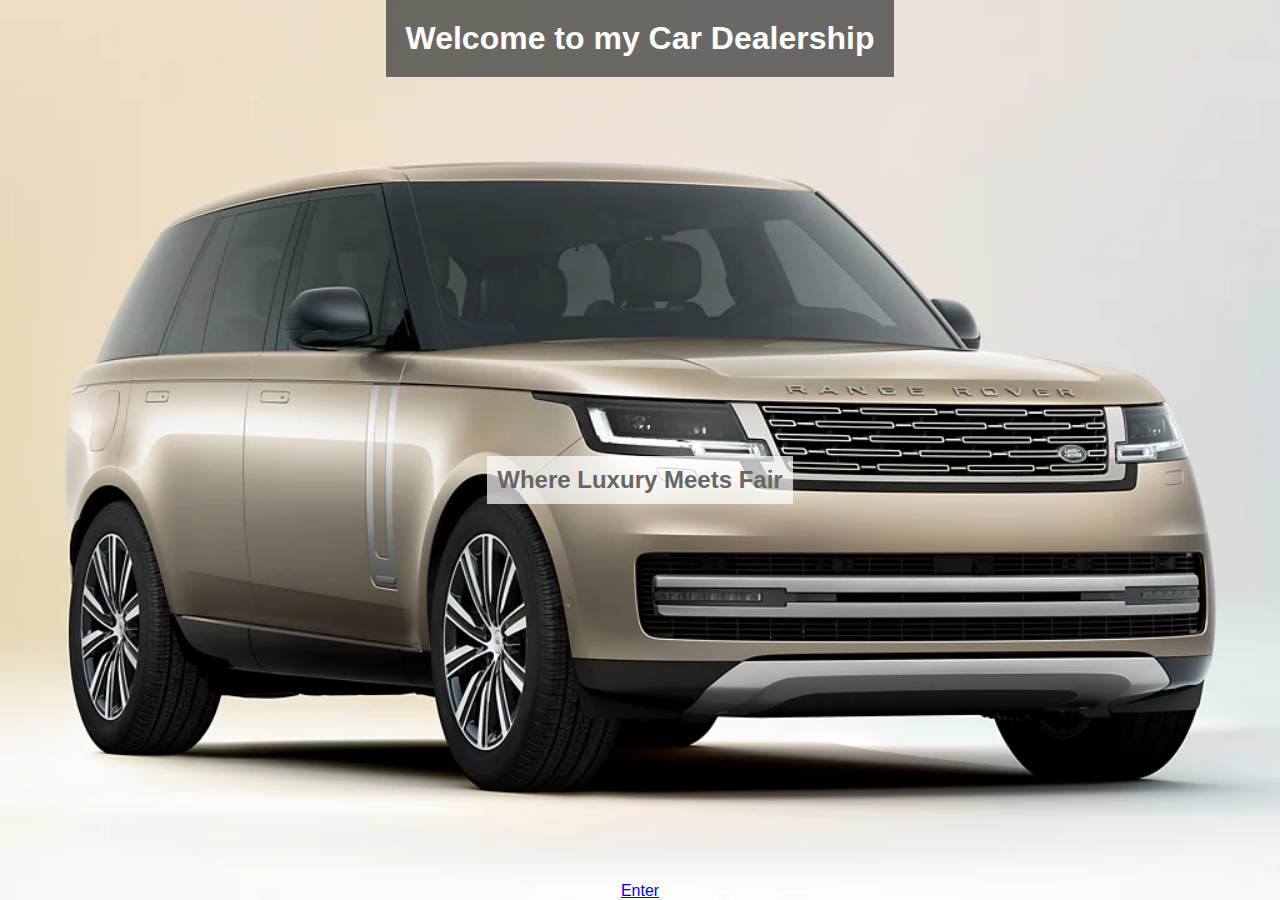
<file: index.html>
<!DOCTYPE html>
<html lang="en">
<head>
    <title>Car Dealership</title>
    <meta charset="UTF-8">
    <meta name="viewport" content="width=device-width, initial-scale=1.0">
    <link rel="stylesheet" href="CSS/style.css">
    <link rel="stylesheet" href="/CSS/cssgrid.css">
</head>
<body>
    <h1>Welcome to my Car Dealership</h1>    
    <h2>Where Luxury Meets Fair</h2>
    <a href="/Public/cardealership.html" class="button">Enter</a>
</body>
</html>
</file>
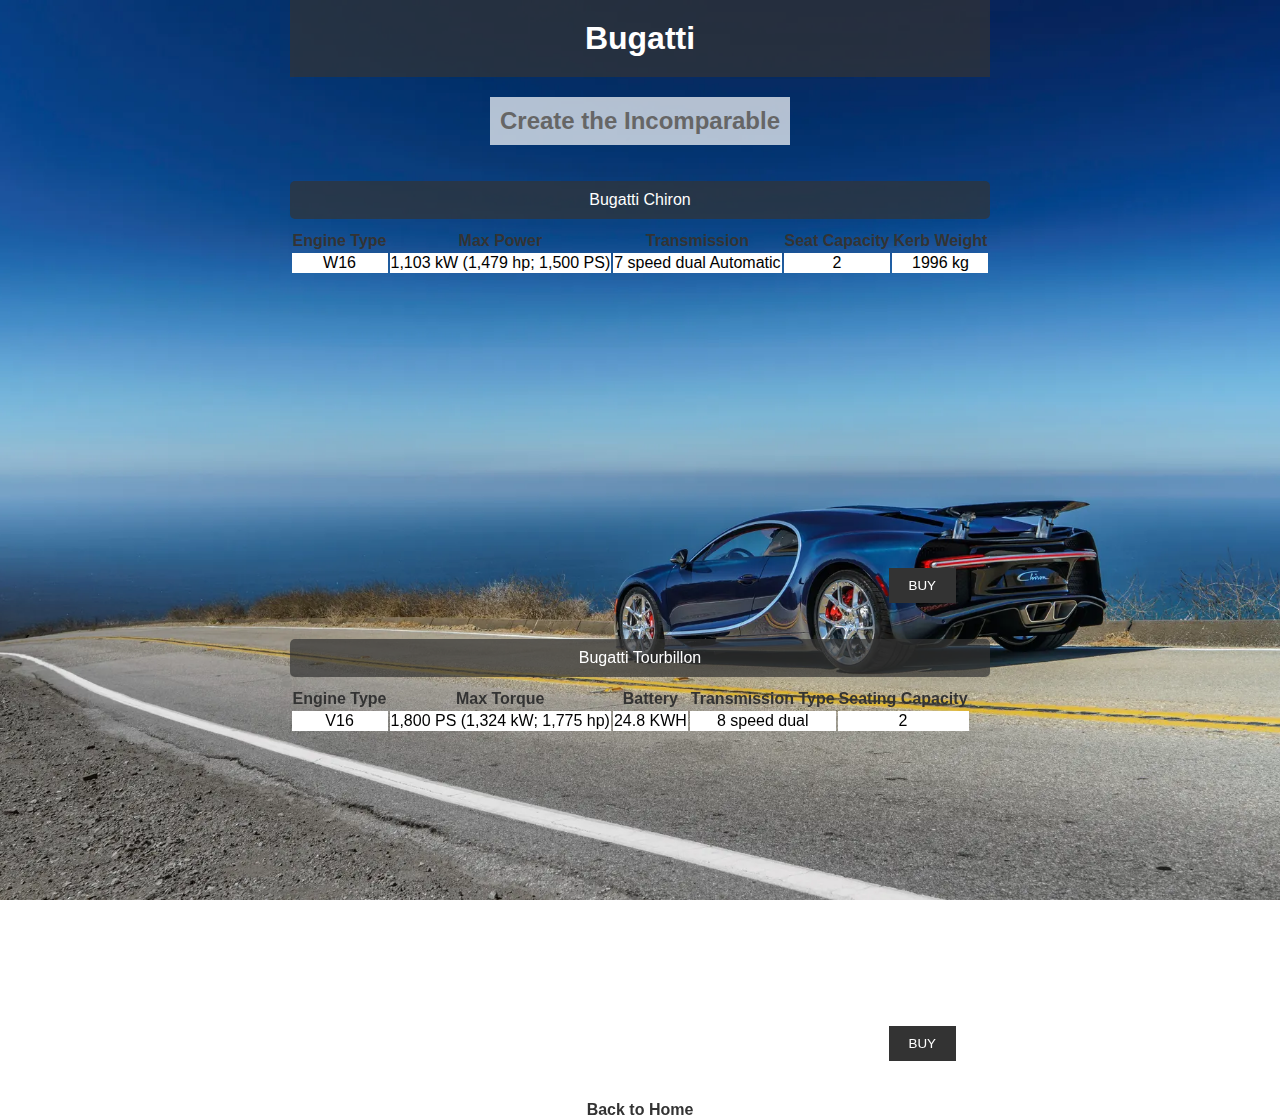
<file: bugatti.html>
<!DOCTYPE html>
<html lang="en">
<head>
    <meta charset="UTF-8">
    <meta name="viewport" content="width=device-width, initial-scale=1.0">
    <title>Bugatti</title>
    <link rel="stylesheet" href="bootstrap/css/bootstrap-grid.min.css">
    <link rel="stylesheet" href="/CSS/bugatti.css">
    <script src="/JS/buyHandler.js" defer></script>
</head>
<body>
    <div class="grid-container">
        <h1>Bugatti</h1>
        <h2>Create the Incomparable</h2>

        <ul>
            <li>Bugatti Chiron</li>
            <table>
                <tr>
                    <th>Engine Type</th>
                    <th>Max Power</th>
                    <th>Transmission</th>
                    <th>Seat Capacity</th>
                    <th>Kerb Weight</th>
                </tr>
                <tr>
                    <td>W16</td>
                    <td>1,103 kW (1,479 hp; 1,500 PS)</td>
                    <td>7 speed dual Automatic</td>
                    <td>2</td>
                    <td>1996 kg</td>
                </tr>
            </table>
            <iframe width="560" height="315" src="https://www.youtube.com/embed/NMThdHhrLoM?si=mIkRCsQWqzulfXhQ" title="YouTube video player" frameborder="0" allow="accelerometer; autoplay; clipboard-write; encrypted-media; gyroscope; picture-in-picture; web-share" referrerpolicy="strict-origin-when-cross-origin" allowfullscreen></iframe>
            <button onclick="handleBuy()">BUY</button>
        </ul>

        <ul>
            <li>Bugatti Tourbillon</li>
            <table>
                <tr>
                    <th>Engine Type</th>
                    <th>Max Torque</th>
                    <th>Battery</th>
                    <th>Transmission Type</th>
                    <th>Seating Capacity</th>
                </tr>
                <tr>
                    <td>V16</td>
                    <td>1,800 PS (1,324 kW; 1,775 hp)</td>
                    <td>24.8 KWH</td>
                    <td>8 speed dual</td>
                    <td>2</td>
                </tr>
            </table>
            <iframe width="560" height="315" src="https://www.youtube.com/embed/1-qwounu3yA?si=66h2jjMZXHXS7KGe" title="YouTube video player" frameborder="0" allow="accelerometer; autoplay; clipboard-write; encrypted-media; gyroscope; picture-in-picture; web-share" referrerpolicy="strict-origin-when-cross-origin" allowfullscreen></iframe>
            <button onclick="handleBuy()">BUY</button>
        </ul>

        <nav>
            <a href="/cardealership.html">Back to Home</a>
        </nav>
    </div>
</body>
</html>
</file>
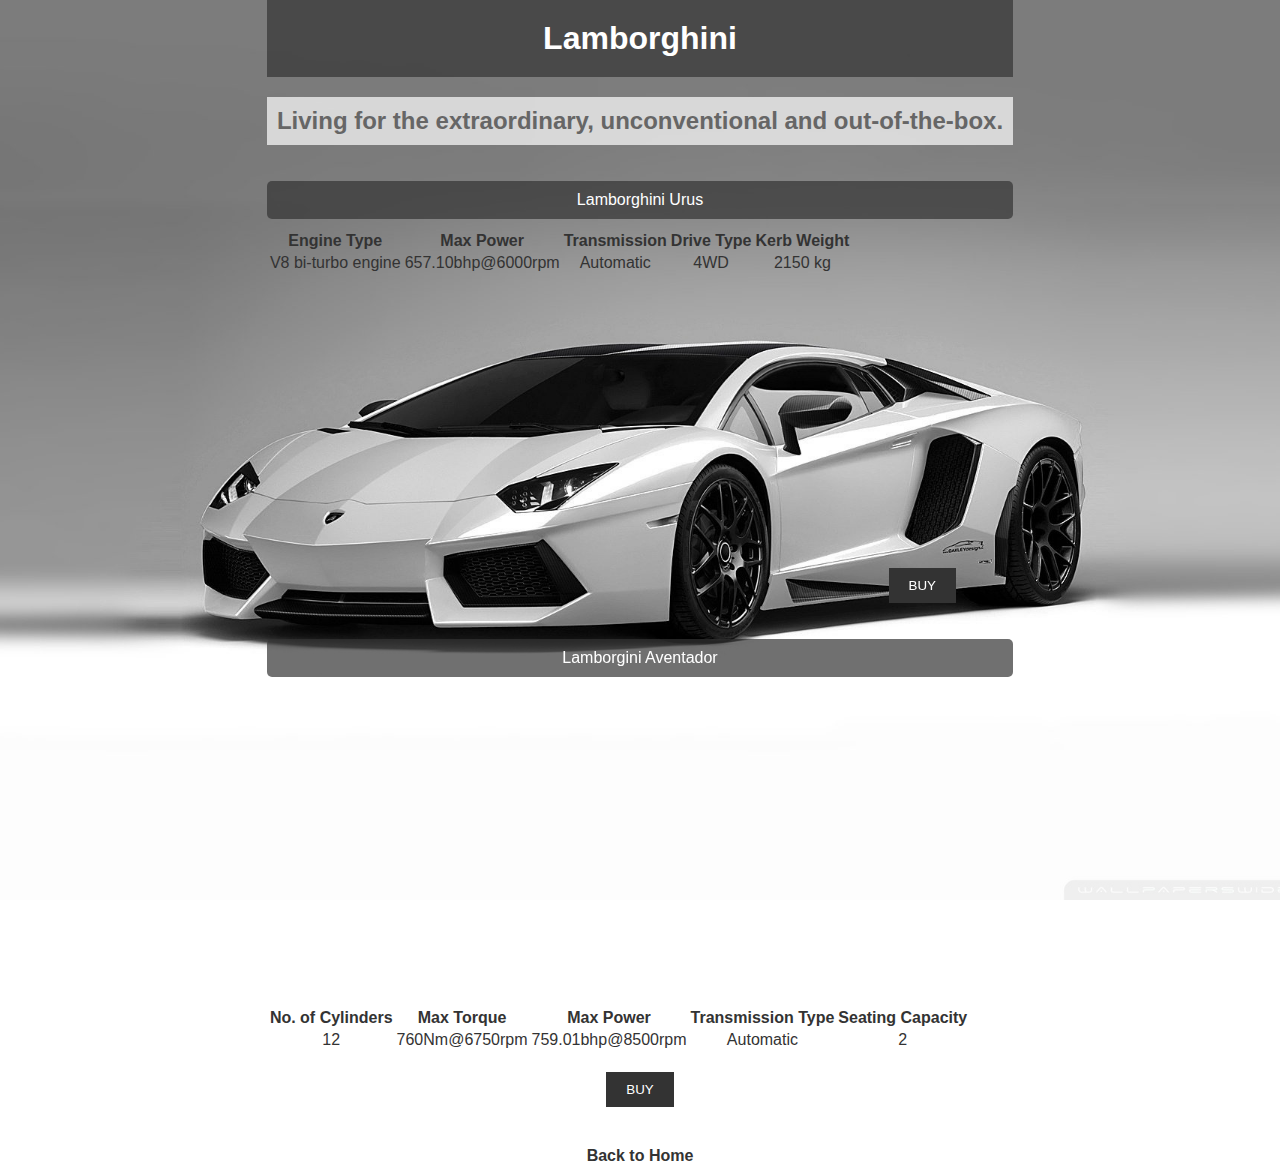
<file: lamborghini.html>
<!DOCTYPE html>
<html lang="en">
<head>
    <meta charset="UTF-8">
    <meta name="viewport" content="width=device-width, initial-scale=1.0">
    <title>Lamborghini</title>
    <link rel="stylesheet" href="bootstrap/css/bootstrap-grid.css">
    <link rel="stylesheet" href="bootstrap/css/bootstrap-grid.min.css">
    <link rel="stylesheet" href="bootstrap/css/bootstrap-grid.css">
    <link rel="stylesheet" href="bootstrap/css/bootstrap-grid.min.css">
    <link rel="stylesheet" href="/CSS/Lamborghini.css">
    <script src="/JS/buyHandler.js" defer></script>
</head>
<body>
    <div class="grid-container">
    
      <h1>Lamborghini</h1>
      <h2>Living for the extraordinary, unconventional and out-of-the-box.</h2>

      <ul>
        <li>Lamborghini Urus</li>
         <table>
            <tr>
                <th>Engine Type</th>
                <th>Max Power</th>
                <th>Transmission</th>
                <th>Drive Type</th>
                <th>Kerb Weight</th>
            </tr>
            <tr>
                <td>V8 bi-turbo engine</td>
                <td>657.10bhp@6000rpm</td>
                <td>Automatic</td>
                <td>4WD</td>
                <td>2150 kg</td>
            </tr>
         </table>
         <iframe width="560" height="315" src="https://www.youtube.com/embed/sKPItaB5beY?si=BbJVDV-MrpfNlSjy" title="YouTube video player" frameborder="0" allow="accelerometer; autoplay; clipboard-write; encrypted-media; gyroscope; picture-in-picture; web-share" referrerpolicy="strict-origin-when-cross-origin" allowfullscreen></iframe>
         <button onclick="handleBuy()">BUY</button>
        </ul>
      <ul>
        <li>Lamborgini Aventador</li>
        <table>
            <tr>
                <th>No. of Cylinders</th>
                <th>Max Torque</th>
                <th>Max Power</th>
                <th>Transmission Type</th>
                <th>Seating Capacity</th>
            </tr>
            <tr>
                <td>12</td>
                <td>760Nm@6750rpm</td>
                <td>759.01bhp@8500rpm</td>
                <td>Automatic</td>
                <td>2</td>
            </tr>
            <iframe width="560" height="315" src="https://www.youtube.com/embed/viW44cUfxCE?si=2ohKw8ugIwGh_sZF" title="YouTube video player" frameborder="0" allow="accelerometer; autoplay; clipboard-write; encrypted-media; gyroscope; picture-in-picture; web-share" referrerpolicy="strict-origin-when-cross-origin" allowfullscreen></iframe>
        </table>
        <button onclick="handleBuy()">BUY</button>
      </ul>
      <nav>
        <a href="/cardealership.html">Back to Home</a>
    </nav>
    </div>
</body>
</html>
</file>
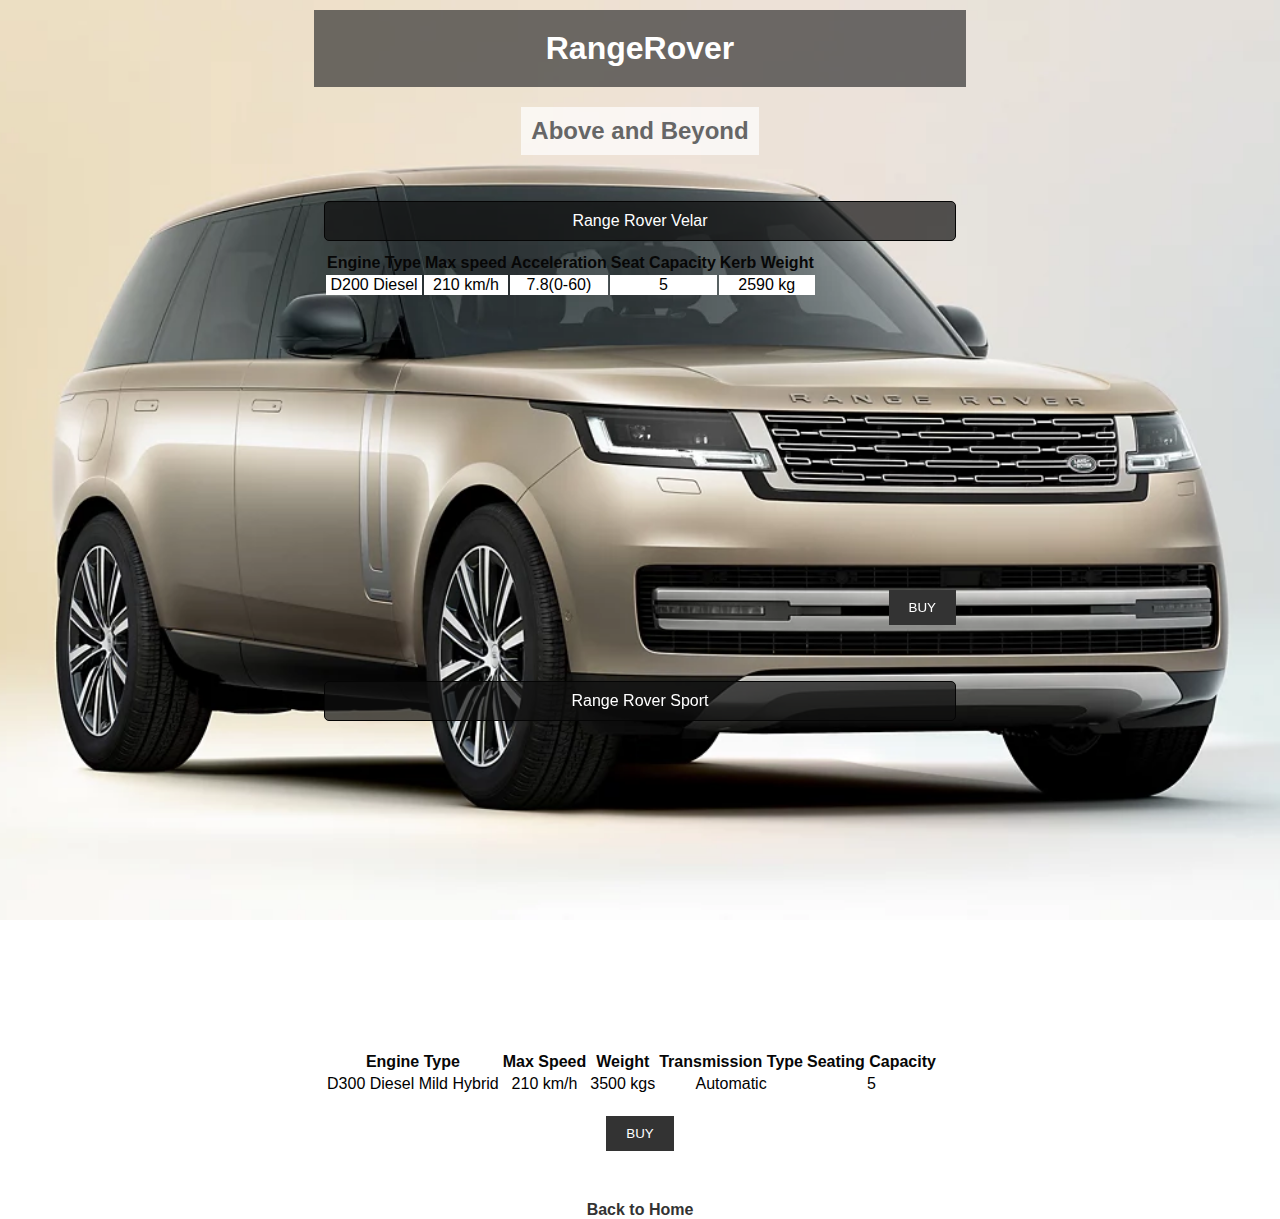
<file: rangerover.html>
<!DOCTYPE html>
<html lang="en">
<head>
    <meta charset="UTF-8">
    <meta name="viewport" content="width=device-width, initial-scale=1.0">
    <title>Lamborghini</title>
    <link rel="stylesheet" href="bootstrap/css/bootstrap-grid.css">
    <link rel="stylesheet" href="bootstrap/css/bootstrap-grid.min.css">
    <link rel="stylesheet" href="bootstrap/css/bootstrap-grid.css">
    <link rel="stylesheet" href="bootstrap/css/bootstrap-grid.min.css">
    <link rel="stylesheet" href="/CSS/rangerover.css">
    <script src="/JS/buyHandler.js" defer></script>

</head>
<body>
    <div class="grid-container">
        
      <h1>RangeRover</h1>
      <h2>Above and Beyond</h2>

      <ul>
        <li>Range Rover Velar</li>
         <table>
            <tr>
                <th>Engine Type</th>
                <th>Max speed</th>
                <th>Acceleration</th>
                <th>Seat Capacity</th>
                <th>Kerb Weight</th>
            </tr>
            <tr>
                <td>D200 Diesel</td>
                <td>210 km/h</td>
                <td>7.8(0-60)</td>
                <td>5</td>
                <td>2590 kg</td>
            </tr>
         </table>
         <iframe width="560" height="315" src="https://www.youtube.com/embed/FSjDii7ueiQ?si=1OewSzx0pVzt5ixK" title="YouTube video player" frameborder="0" allow="accelerometer; autoplay; clipboard-write; encrypted-media; gyroscope; picture-in-picture; web-share" referrerpolicy="strict-origin-when-cross-origin" allowfullscreen></iframe>
         <button onclick="handleBuy()">BUY</button>
        </ul>
      <ul>
        <li>Range Rover Sport</li>
        <table>
            <tr>
                <th>Engine Type</th>
                <th>Max Speed</th>
                <th>Weight</th>
                <th>Transmission Type</th>
                <th>Seating Capacity</th>
            </tr>
            <tr>
                <td>D300 Diesel Mild Hybrid</td>
                <td>210 km/h</td>
                <td>3500 kgs</td>
                <td>Automatic</td>
                <td>5</td>
            </tr>
            <iframe width="560" height="315" src="https://www.youtube.com/embed/NbXmGjD33P8?si=uSGaplCVa0NbqomQ" title="YouTube video player" frameborder="0" allow="accelerometer; autoplay; clipboard-write; encrypted-media; gyroscope; picture-in-picture; web-share" referrerpolicy="strict-origin-when-cross-origin" allowfullscreen></iframe>
        </table>
        <button onclick="handleBuy()">BUY</button>
      </ul>
      <nav>
        <a href="/cardealership.html">Back to Home</a>
    </nav>
    </div>
</body>
</html>
</file>
<file: CSS/style.css>
body {
    font-family: Arial, sans-serif;
    background-color: #f0f0f0;
    color: #333;
    margin: 0;
    padding: 0;
    text-align: center; /* Center all text in the body by default */
    background-image: url('../Assets/L460_22MY_195_GLHD_AUTOBIOGRAPHY_SWB_DX.webp'); /* Path to your image */
    background-size: cover; /* Cover the entire background */
    background-position: center; /* Center the background image */
    background-repeat: no-repeat; /* Do not repeat the image */
}

h1 {
    background-color: rgba(51, 51, 51, 0.7); /* Semi-transparent background */
    font-family: 'Lucida Sans', 'Lucida Sans Regular', 'Lucida Grande', 'Lucida Sans Unicode', Geneva, Verdana, sans-serif;
    color: #fff;
    padding: 20px;
    margin: 0;
    text-align: center;
}

h2 {
    color: #666;
    background-color: rgba(255, 255, 255, 0.7); /* Semi-transparent background */
    display: inline-block;
    padding: 10px;
    margin: 20px 0;
    text-align: center;
}

button {
    display: inline-block; /* Change to inline-block to allow centering with text-align */
    margin: 20px auto;
    padding: 10px 20px;
    background-color: #333;
    color: #fff;
    border: none;
    cursor: pointer;
    text-align: center;
}

button a {
    color: #fff;
    text-decoration: none;
    text-align: center;
}

nav {
    margin-top: 20px;
    text-align: center;
}

nav a {
    color: #333;
    text-decoration: none;
    font-weight: bold;
    text-align: center;
}
</file>
<file: CSS/cssgrid.css>
body {
    font-family: Arial, sans-serif;
    color: #333;
    margin: 0;
    padding: 0;
    text-align: center;
    background-image: url('../Assets/L460_22MY_195_GLHD_AUTOBIOGRAPHY_SWB_DX.webp'); /* Path to your image */
    background-size: cover; /* Cover the entire background */
    background-position: center; /* Center the background image */
    background-repeat: no-repeat; /* Do not repeat the image */
    height: 100vh; /* Ensure the background covers the entire viewport height */
    display: grid;
    place-items: center; /* Center content horizontally and vertically */
    grid-template-rows: auto 1fr auto;
}

h1 {
    background-color: rgba(51, 51, 51, 0.7); /* Semi-transparent background */
    color: #fff;
    padding: 20px;
    margin: 0;
}

h2 {
    color: #666;
    background-color: rgba(255, 255, 255, 0.7); /* Semi-transparent background */
    display: inline-block;
    padding: 10px;
    margin: 20px 0;
}

button {
    display: inline-block;
    margin: 20px auto;
    padding: 10px 20px;
    background-color: #333;
    color: #fff;
    border: none;
    cursor: pointer;
}

button a {
    color: #fff;
    text-decoration: none;
}

nav {
    margin-top: 20px;
}

nav a {
    color: #333;
    text-decoration: none;
    font-weight: bold;
}

.container {
    background-color: rgba(255, 255, 255, 0.7); /* Semi-transparent background */
    padding: 20px;
    border-radius: 10px;
    text-align: center;
    display: grid;
    gap: 20px;
}

ul {
    list-style: none;
    padding: 0;
}

ul li {
    padding: 10px;
    background-color: rgba(51, 51, 51, 0.7);
    color: #fff;
    margin-bottom: 10px;
    border-radius: 5px;
}
</file>
<file: CSS/bugatti.css>
body {
    font-family: Arial, sans-serif;
    color: #333;
    margin: 0;
    padding: 0;
    text-align: center;
    background-image: url('/Assets/stream-lined-bugatti-chiron-fiayn833cbva7fvh.webp'); /* Path to your image */
    background-size: cover; /* Cover the entire background */
    background-position: center; /* Center the background image */
    background-repeat: no-repeat; /* Do not repeat the image */
    height: 100vh; /* Ensure the background covers the entire viewport height */
    display: grid;
    place-items: center; /* Center content horizontally and vertically */
    grid-template-rows: auto 1fr auto;
}

h1 {
    background-color: rgba(51, 51, 51, 0.7); /* Semi-transparent background */
    color: #fff;
    padding: 20px;
    margin: 0;
}

h2 {
    color: #666;
    background-color: rgba(255, 255, 255, 0.7); /* Semi-transparent background */
    display: inline-block;
    padding: 10px;
    margin: 20px 0;
}

button {
    display: inline-block;
    margin: 20px auto;
    padding: 10px 20px;
    background-color: #333;
    color: #fff;
    border: none;
    cursor: pointer;
}

button a {
    color: #fff;
    text-decoration: none;
}

nav {
    margin-top: 20px;
}

nav a {
    color: #333;
    text-decoration: none;
    font-weight: bold;
}

.container {
    background-color: rgba(255, 255, 255, 0.7); /* Semi-transparent background */
    padding: 20px;
    border-radius: 10px;
    text-align: center;
    display: grid;
    gap: 20px;
}

ul {
    list-style: none;
    padding: 0;
}

ul li {
    padding: 10px;
    background-color: rgba(51, 51, 51, 0.7);
    color: #fff;
    margin-bottom: 10px;
    border-radius: 5px;
}

td {
    color:black;
    background-color: #fff;
}
</file>
<file: CSS/Lamborghini.css>
body {
    font-family: Arial, sans-serif;
    color: #333;
    margin: 0;
    padding: 0;
    text-align: center;
    background-image: url('/Assets/lamborghini_aventador_white-wallpaper-1920x1200.jpg'); /* Path to your image */
    background-size: cover; /* Cover the entire background */
    background-position: center; /* Center the background image */
    background-repeat: no-repeat; /* Do not repeat the image */
    height: 100vh; /* Ensure the background covers the entire viewport height */
    display: grid;
    place-items: center; /* Center content horizontally and vertically */
    grid-template-rows: auto 1fr auto;
}

h1 {
    background-color: rgba(51, 51, 51, 0.7); /* Semi-transparent background */
    color: #fff;
    padding: 20px;
    margin: 0;
    font-family: Verdana, Geneva, Tahoma, sans-serif;
}

h2 {
    color: #666;
    background-color: rgba(255, 255, 255, 0.7); /* Semi-transparent background */
    display: inline-block;
    padding: 10px;
    margin: 20px 0;
}

button {
    display: inline-block;
    margin: 20px auto;
    padding: 10px 20px;
    background-color: #333;
    color: #fff;
    border: none;
    cursor: pointer;
}

button a {
    color: #fff;
    text-decoration: none;
}

nav {
    margin-top: 20px;
}

nav a {
    color: #333;
    text-decoration: none;
    font-weight: bold;
}

.container {
    background-color: rgba(255, 255, 255, 0.7); /* Semi-transparent background */
    padding: 20px;
    border-radius: 10px;
    text-align: center;
    display: grid;
    gap: 20px;
}

ul {
    list-style: none;
    padding: 0;
}

ul li {
    padding: 10px;
    background-color: rgba(51, 51, 51, 0.7);
    color: #fff;
    margin-bottom: 10px;
    border-radius: 5px;
}
</file>
<file: CSS/rangerover.css>
body {
    font-family: Arial, sans-serif;
    color: #070707;
    margin: 0;
    padding: 10px;
    text-align: center;
    background-image: url('/Assets/L460_22MY_195_GLHD_AUTOBIOGRAPHY_SWB_DX.webp'); /* Path to your image */
    background-size: cover; /* Cover the entire background */
    background-position: center; /* Center the background image */
    background-repeat: no-repeat; /* Do not repeat the image */
    height: 100vh; /* Ensure the background covers the entire viewport height */
    display: grid;
    place-items: center; /* Center content horizontally and vertically */
    grid-template-rows: auto 1fr auto;
}

h1 {
    background-color: rgba(51, 51, 51, 0.7); /* Semi-transparent background */
    color: #fff;
    padding: 20px;
    margin: 0;
}

h2 {
    color: #666;
    background-color: rgba(255, 255, 255, 0.7); /* Semi-transparent background */
    display: inline-block;
    padding: 10px;
    margin: 20px 0;
}

button {
    display: inline-block;
    margin: 20px auto;
    padding: 10px 20px;
    background-color: #333;
    color: #fff;
    border: none;
    cursor: pointer;
}

button a {
    color: #fff;
    text-decoration: none;
}

nav {
    margin-top: 20px;
}

nav a {
    color: #333;
    text-decoration: none;
    font-weight: bold;
}

.container {
    background-color: rgba(255, 255, 255, 0.7); /* Semi-transparent background */
    padding: 20px;
    border-radius: 10px;
    text-align: center;
    display: grid;
    gap: 20px;
}

ul {
    list-style: none;
    padding: 10px;
}

ul li {
    padding: 10px;
    background-color: rgba(15, 15, 15, 0.7);
    color: #fff;
    margin-bottom: 10px;
    border-radius: 5px;
    border: 1px solid #050505;
}

td {
    color:black;
    background-color: #fff;
}
</file>
